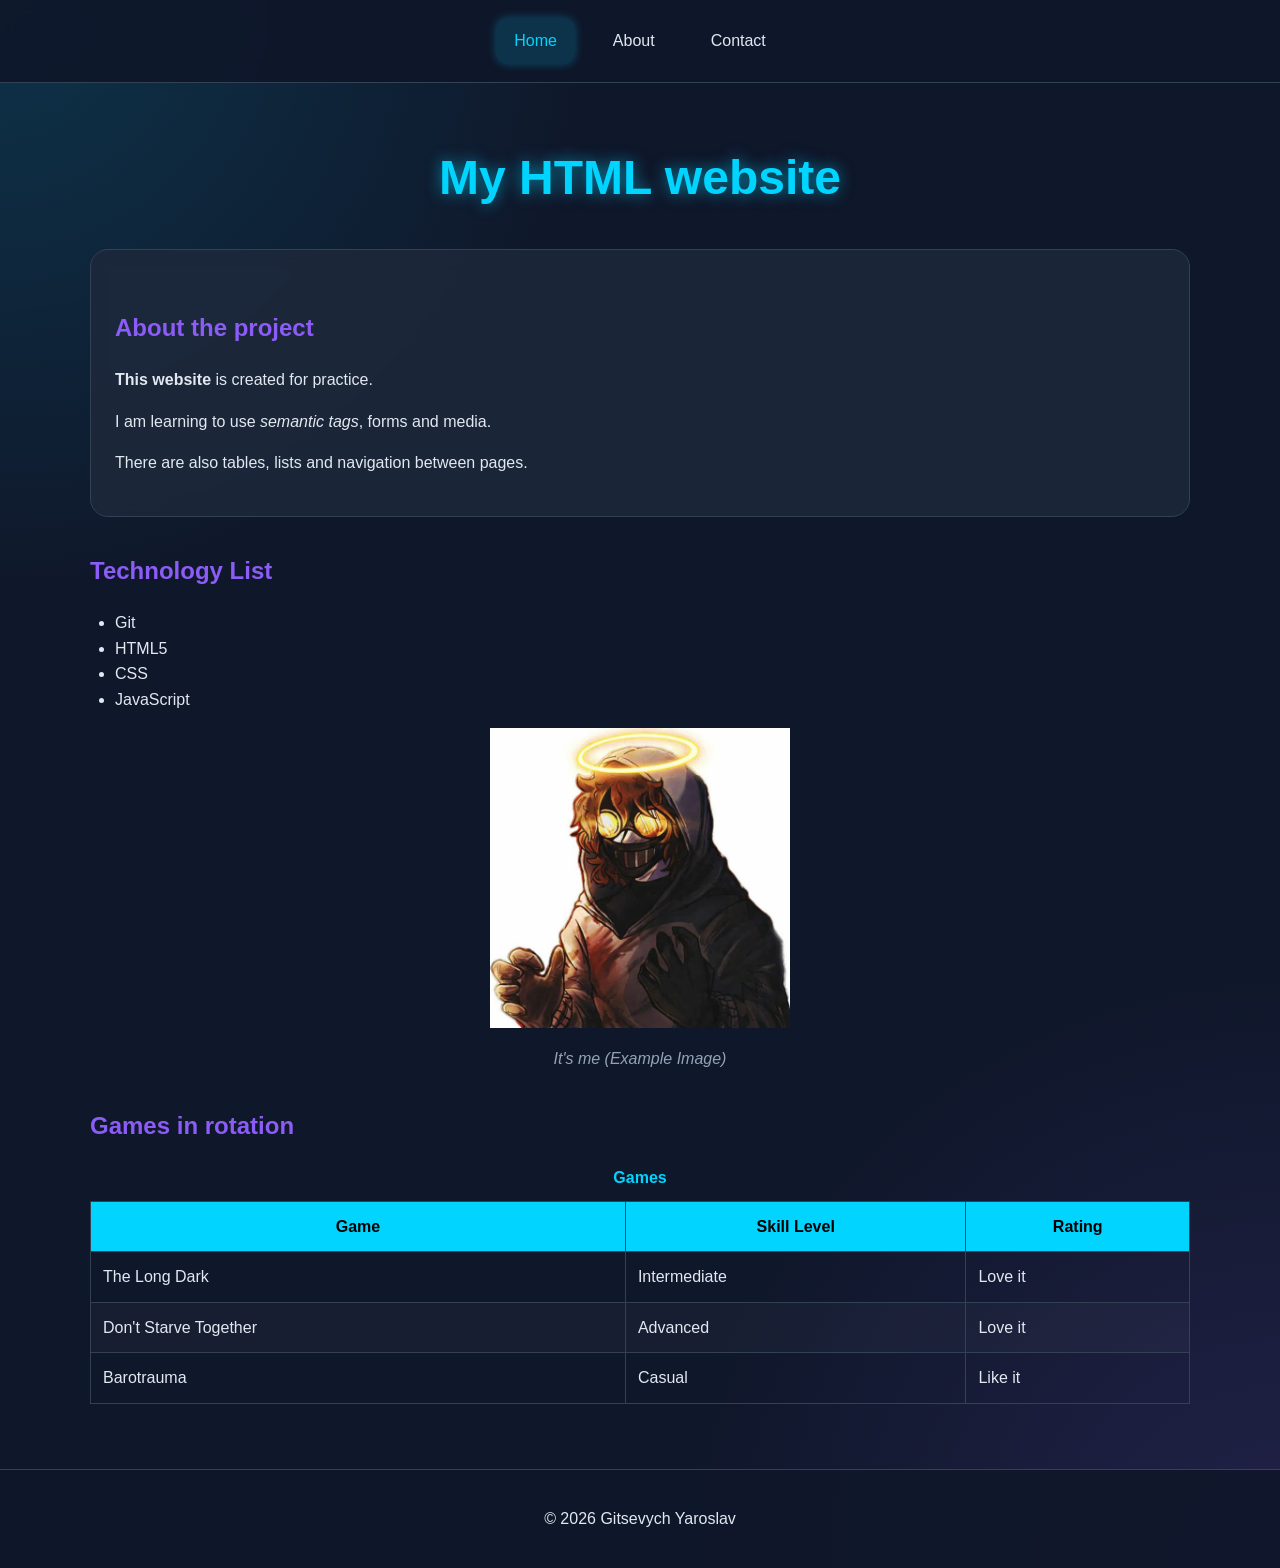
<file: index.html>
<!DOCTYPE html>
<html lang="uk">
<head>
  <meta charset="UTF-8">
  <meta name="viewport" content="width=device-width, initial-scale=1.0">
  <meta name="description" content="My HTML website with four pages">
  <link rel="stylesheet" href="./styles/style.css">
  <link rel="stylesheet" href="./styles/responsive.css">
  <title>My HTML website</title>
</head>

<body>
<header>
  <div class="container">
    <nav>
      <a href="index.html" class="active">Home</a>
      <a href="pages/about.html">About</a>
      <a href="pages/contact.html">Contact</a>
    </nav>
  </div>
</header>

<main class="container">
  <h1>My HTML website</h1>
  <div class="card">
    <h2>About the project</h2>
    <p><strong>This website</strong> is created for practice.</p>
    <p>I am learning to use <em>semantic tags</em>, forms and media.</p>
    <p>There are also tables, lists and navigation between pages.</p>
  </div>
  <h2>Technology List</h2>
  <ul>
    <li>Git</li>
    <li>HTML5</li>
    <li>CSS</li>
    <li>JavaScript</li>
  </ul>
  <figure>
    <img src="assets/img/image.jpg" alt="Example Image" width="300" height="300">
    <figcaption>It's me (Example Image)</figcaption>
  </figure>

    <h2>Games in rotation</h2>
  <table>
    <caption>Games</caption>
    <thead>
        <tr>
            <th>Game</th>
            <th>Skill Level</th>
            <th>Rating</th>
        </tr>
    </thead>
    <tbody>
        <tr>
            <td>The Long Dark</td>
            <td>Intermediate</td>
            <td>Love it</td>
        </tr>
        <tr>
            <td>Don't Starve Together</td>
            <td>Advanced</td>
            <td>Love it</td>
        </tr>
        <tr>
            <td>Barotrauma</td>
            <td>Casual</td>
            <td>Like it</td>
        </tr>
    </tbody>
  </table>
</main>

<footer>
  <p>&copy; 2026 Gitsevych Yaroslav</p>
</footer>
</body>
</html>
</file>
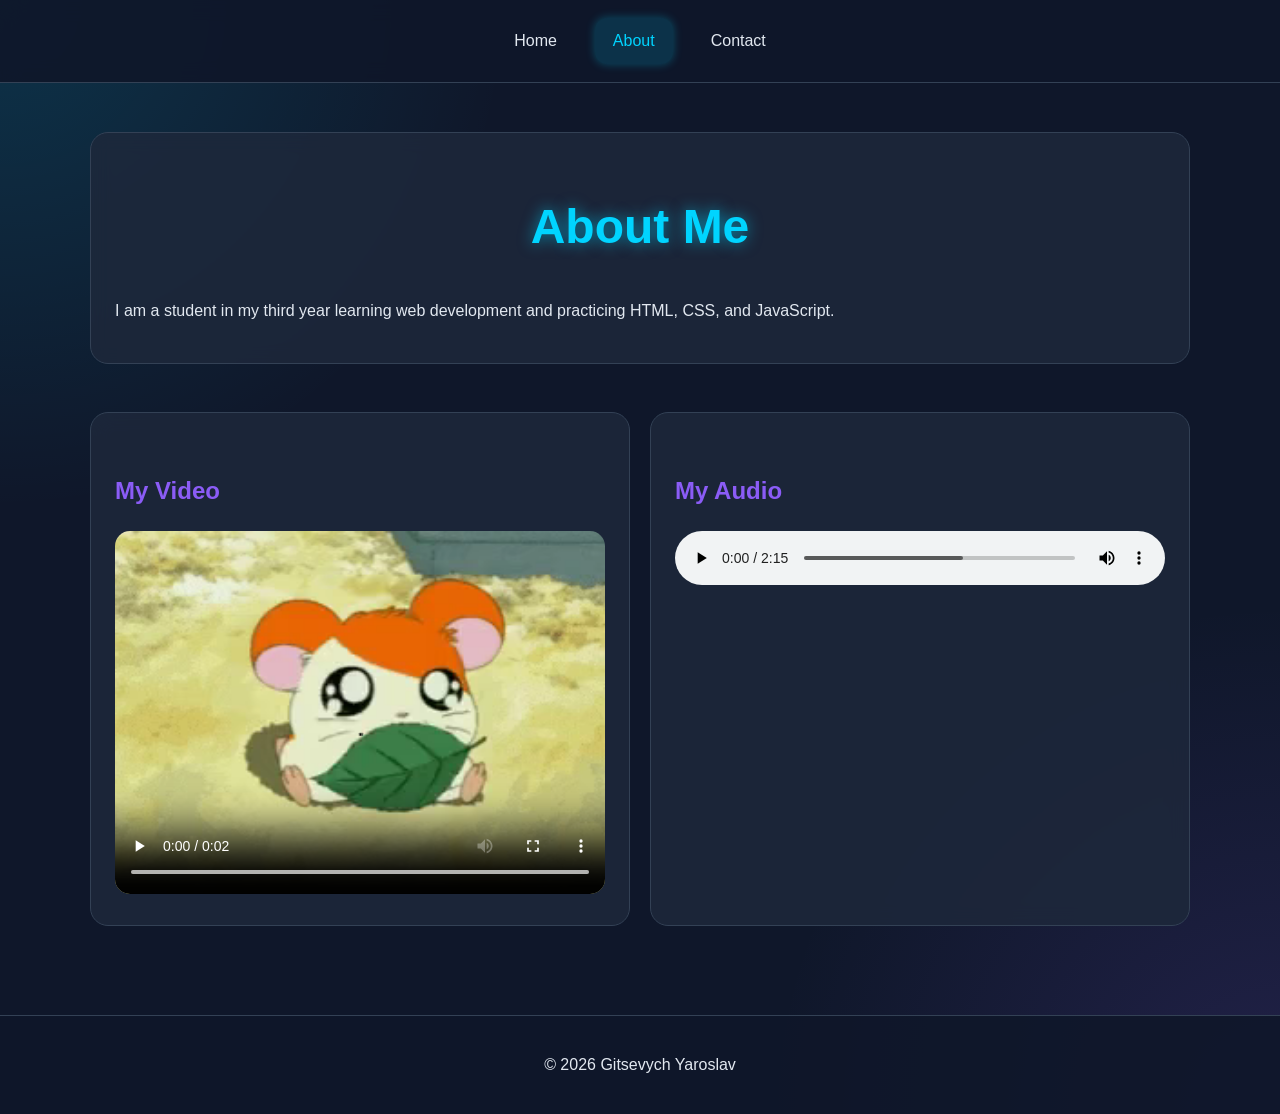
<file: pages/about.html>
<!DOCTYPE html>
<html lang="uk">
<head>
  <meta charset="UTF-8">
  <meta name="viewport" content="width=device-width, initial-scale=1.0">
  <meta name="description" content="About me page with video and audio">
  <title>About Me</title>

  <link rel="stylesheet" href="../styles/style.css">
  <link rel="stylesheet" href="../styles/responsive.css">
</head>

<body>
<header>
  <div class="container">
    <nav>
      <a href="../index.html">Home</a>
      <a href="about.html" class="active">About</a>
      <a href="contact.html">Contact</a>
    </nav>
  </div>
</header>

<main class="container">
  <div class="card">
    <h1>About Me</h1>

    <p>
      I am a student in my third year learning web development
      and practicing HTML, CSS, and JavaScript.
    </p>
  </div>

  <div class="two-column">

    <div class="card media-card">
      <h2>My Video</h2>
      <video controls>
        <source src="../assets/media/media.mp4" type="video/mp4">
        <source src="../assets/media/media.webm" type="video/webm">
        Your browser does not support the video tag.
      </video>
    </div>

    <div class="card media-card">
      <h2>My Audio</h2>
      <audio controls>
        <source src="../assets/media/media.mp3" type="audio/mpeg">
        <source src="../assets/media/media.ogg" type="audio/ogg">
        Your browser does not support the audio tag.
      </audio>
    </div>

  </div>

</main>
<footer>
  <p>&copy; 2026 Gitsevych Yaroslav</p>
</footer>
</body>
</html>
</file>
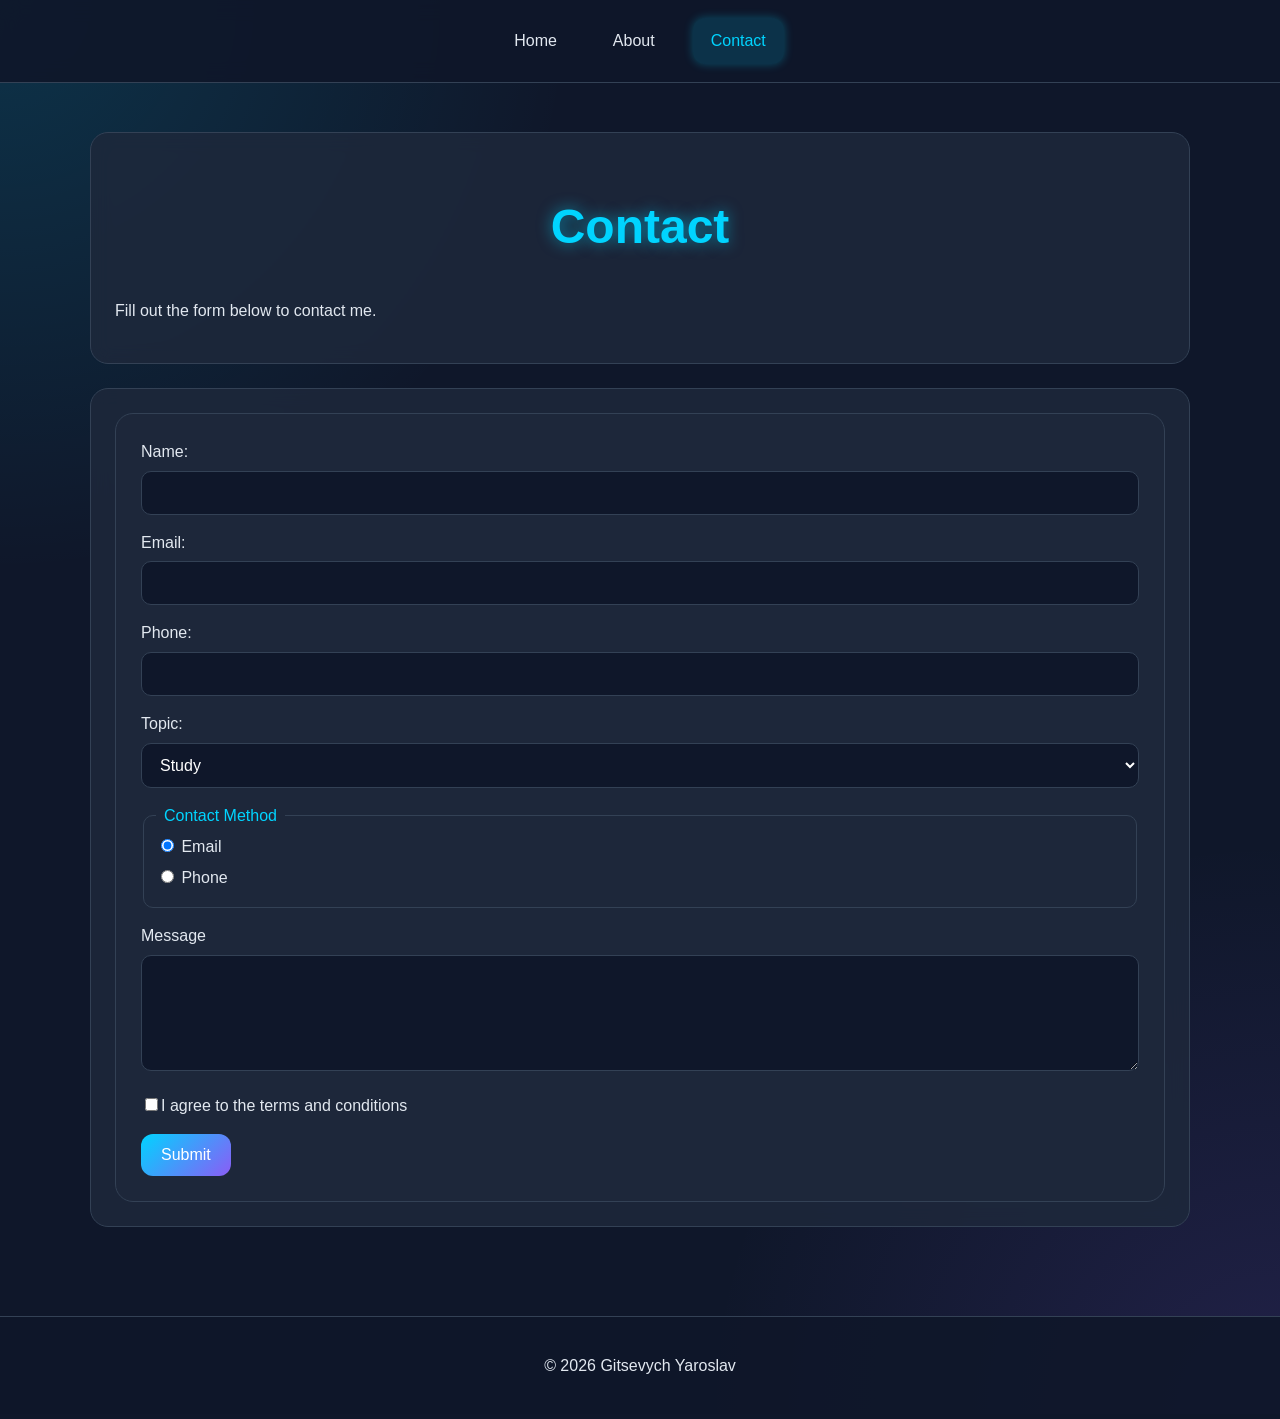
<file: pages/contact.html>
<!DOCTYPE html>
<html lang="uk">
<head>
  <meta charset="UTF-8">
  <meta name="viewport" content="width=device-width, initial-scale=1.0">
  <meta name="description" content="Contact page with a feedback form">
  <title>Contact</title>

  <link rel="stylesheet" href="../styles/style.css">
  <link rel="stylesheet" href="../styles/responsive.css">
</head>

<body>
<header>
  <div class="container">
    <nav>
      <a href="../index.html">Home</a>
      <a href="about.html">About</a>
      <a href="contact.html" class="active">Contact</a>
    </nav>
  </div>
</header>

<main class="container">
  <div class="card">
    <h1>Contact</h1>
    <p>Fill out the form below to contact me.</p>
  </div>

  <div class="card">
    <form action="./submit.html">
      <div class="form-group">
        <label for="name">Name:</label>
        <input id="name" name="name" type="text" required minlength="2" maxlength="30">
      </div>

      <div class="form-group">
        <label for="email">Email:</label>
        <input id="email" name="email" type="email" required>
      </div>

      <div class="form-group">
        <label for="phone">Phone:</label>
        <input id="phone" name="phone" type="tel">
      </div>

      <div class="form-group">
        <label for="topic">Topic:</label>
        <select id="topic" name="topic">
          <option value="study">Study</option>
          <option value="work">Work</option>
          <option value="other">Other</option>
        </select>
      </div>

      <fieldset>
        <legend>Contact Method</legend>
        <label><input type="radio" name="contact" value="email" checked> Email</label>
        <label><input type="radio" name="contact" value="phone"> Phone</label>
      </fieldset>

      <div class="form-group">
        <label for="message">Message</label>
        <textarea id="message" name="message" rows="5"></textarea>
      </div>

      <div class="form-group">
        <label><input type="checkbox" required>I agree to the terms and conditions</label>
      </div>

      <button type="submit" id="btn">Submit</button>
    </form>
  </div>
</main>
<script src="../src/app.js" defer></script>
<footer>
  <p>&copy; 2026 Gitsevych Yaroslav</p>
</footer>
</body>
</html>
</file>
<file: styles/style.css>
/* ===================================
Глобальні стилі та змінні
=================================== */

:root {
--color-primary: #00d4ff;
--color-accent: #8b5cf6;
--color-bg: #0f172a;
--color-surface: #1e293b;
--color-text: #e2e8f0;
--color-border: #334155;
}

*,
*::before,
*::after {
box-sizing: border-box;
}

body {
margin: 0;
font-family: "Segoe UI", Arial, sans-serif;
line-height: 1.6;
color: var(--color-text);

background:
radial-gradient(circle at top left,
rgba(0, 212, 255, 0.15),
transparent 30%),
radial-gradient(circle at bottom right,
rgba(139, 92, 246, 0.15),
transparent 30%),
var(--color-bg);
}

/* ===================================
Контейнери
=================================== */

.container,
main {
width: min(1100px, calc(100% - 32px));
margin: 0 auto;
}

main {
padding: 25px 0;
}

/* ===================================
Header та навігація
=================================== */

header {
background: rgba(15, 23, 42, 0.9);
backdrop-filter: blur(10px);
border-bottom: 1px solid var(--color-border);
position: sticky;
top: 0;
z-index: 100;
}

nav {
display: flex;
justify-content: center;
gap: 20px;
padding: 18px;
}

nav a {
text-decoration: none;
color: var(--color-text);
padding: 10px 18px;
border-radius: 12px;
transition: all 0.3s ease;
}

nav a:hover {
color: var(--color-primary);
background: rgba(0, 212, 255, 0.1);
box-shadow: 0 0 15px rgba(0, 212, 255, 0.4);
}

/* ===================================
Заголовки та текст
=================================== */

h1 {
text-align: center;
color: var(--color-primary);
font-size: 3rem;
text-shadow: 0 0 15px rgba(0, 212, 255, 0.6);
}

h2 {
color: var(--color-accent);
margin-top: 35px;
}

p,
li {
font-size: 16px;
}

ul {
padding-left: 25px;
}

/* ===================================
Card-блоки
=================================== */

.card {
background: rgba(30, 41, 59, 0.85);
border: 1px solid var(--color-border);
border-radius: 18px;
padding: 24px;
margin: 24px 0;
backdrop-filter: blur(10px);

transition:
transform 0.3s ease,
box-shadow 0.3s ease;
}

.card:hover {
transform: translateY(-4px);

box-shadow:
0 0 20px rgba(0, 212, 255, 0.25),
0 0 40px rgba(139, 92, 246, 0.15);
}

/* ===================================
Зображення
=================================== */

image {
max-width: 100%;
height: auto;
border-radius: 15px;
border: 2px solid var(--color-border);

box-shadow:
0 0 15px rgba(0, 212, 255, 0.25);
}

figure {
text-align: center;
}

figcaption {
margin-top: 10px;
color: #94a3b8;
font-style: italic;
}

/* ===================================
Таблиці
=================================== */

table {
width: 100%;
border-collapse: collapse;
margin-top: 15px;
}

caption {
margin-bottom: 10px;
font-weight: bold;
color: var(--color-primary);
}

th,
td {
padding: 12px;
border: 1px solid var(--color-border);
}

th {
background: var(--color-primary);
color: #000;
}

tr:nth-child(even) {
background: rgba(255, 255, 255, 0.03);
}

tr:hover {
background: rgba(0, 212, 255, 0.08);
}

/* ===================================
Медіа
=================================== */

video,
audio {
width: 100%;
}

video {
max-width: 700px;
border-radius: 15px;
}

/* ===================================
Flexbox-блоки
=================================== */

.two-column {
display: flex;
gap: 20px;
}

.media-card {
flex: 1;
}

/* ===================================
Форми
=================================== */

form {
background: rgba(30, 41, 59, 0.85);
border: 1px solid var(--color-border);
border-radius: 18px;
padding: 25px;
}

.form-group {
margin-bottom: 15px;
}

label {
display: block;
margin-bottom: 6px;
}

input,
select,
textarea {
width: 100%;
padding: 12px 14px;

background: #0f172a;
color: white;

border: 1px solid var(--color-border);
border-radius: 10px;

font-size: 16px;
}

input:focus,
select:focus,
textarea:focus {
outline: none;

border-color: var(--color-primary);

box-shadow:
0 0 0 3px rgba(0, 212, 255, 0.15),
0 0 15px rgba(0, 212, 255, 0.25);
}

fieldset {
border: 1px solid var(--color-border);
border-radius: 10px;
margin-bottom: 15px;
}

legend {
color: var(--color-primary);
padding: 0 8px;
}

input[type="checkbox"],
input[type="radio"] {
width: auto;
}

button {
padding: 12px 20px;

border: none;
border-radius: 12px;

background:
linear-gradient(
135deg,
var(--color-primary),
var(--color-accent)
);

color: white;
font-size: 16px;
cursor: pointer;

transition: all 0.3s ease;
}

button:hover {
transform: scale(1.05);

box-shadow:
0 0 20px rgba(0, 212, 255, 0.4),
0 0 30px rgba(139, 92, 246, 0.3);
}

/* ===================================
Footer
=================================== */

footer {
margin-top: 40px;
padding: 20px;

text-align: center;

background: rgba(15, 23, 42, 0.9);
border-top: 1px solid var(--color-border);

color: var(--color-text);
}

.active {
  background: rgba(0, 212, 255, 0.15);
  color: var(--color-primary);
  box-shadow: 0 0 10px rgba(0, 212, 255, 0.3);
}
</file>
<file: styles/responsive.css>
/* ===================================
   Smartphones and tablets
=================================== */

@media (max-width: 768px) {

  nav {
    flex-direction: column;
    align-items: center;
    gap: 10px;
  }

  .two-column {
    flex-direction: column;
  }

  h1 {
    font-size: 2rem;
  }

  h2 {
    font-size: 1.4rem;
  }

  main,
  .container {
    width: calc(100% - 20px);
  }

  .card {
    padding: 18px;
  }

  form {
    padding: 18px;
  }

  table {
    display: block;
    overflow-x: auto;
    white-space: nowrap;
  }

  img,
  video {
    width: 100%;
  }
}

/* ===================================
    Smartphones
=================================== */

@media (max-width: 480px) {

  h1 {
    font-size: 1.7rem;
  }

  h2 {
    font-size: 1.2rem;
  }

  nav a {
    width: 100%;
    text-align: center;
  }

  button {
    width: 100%;
  }

  .card {
    padding: 15px;
  }

  input,
  select,
  textarea {
    font-size: 16px;
  }
}
</file>
